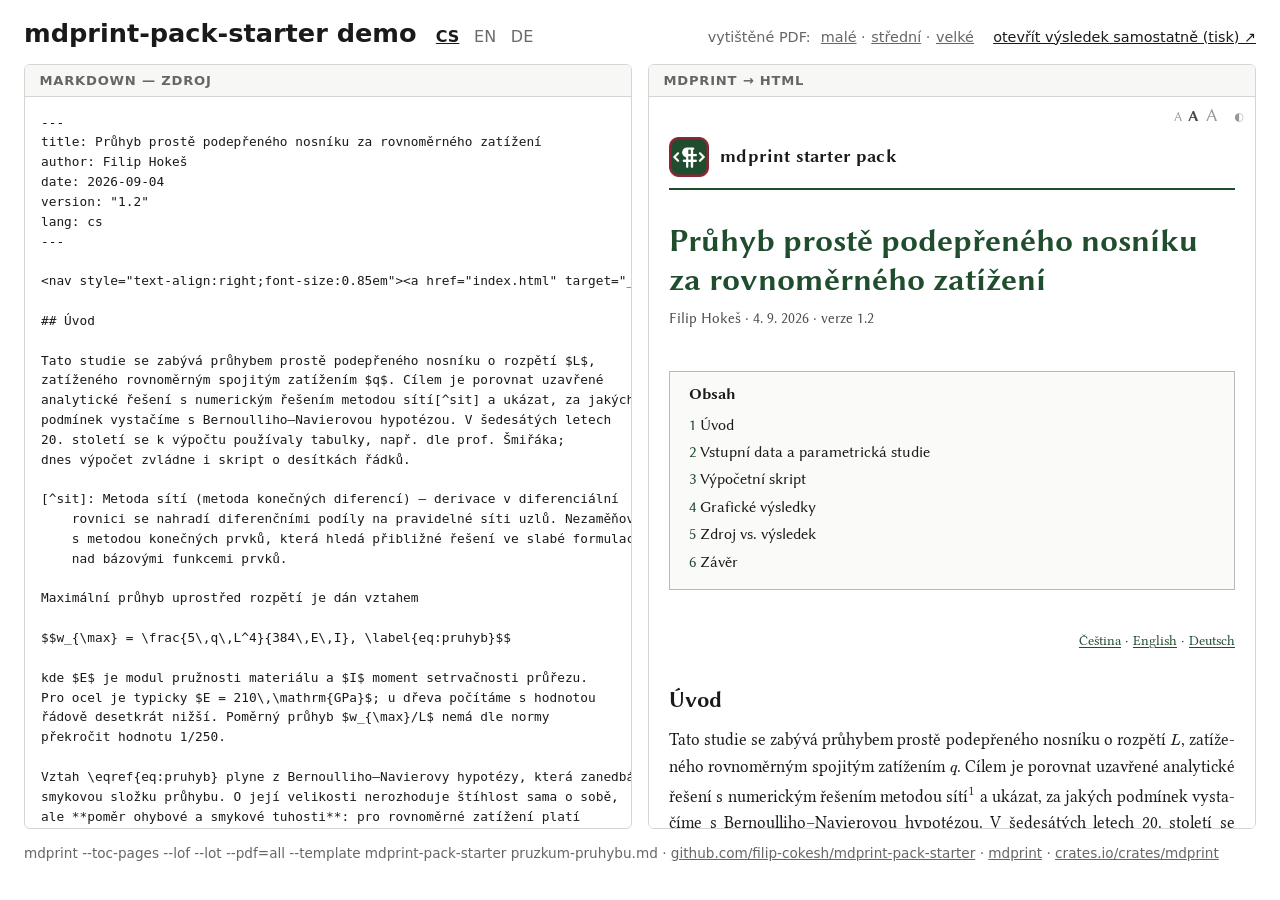
<file: docs/index.html>
<!DOCTYPE html>
<html lang="cs">
<head>
<meta charset="utf-8">
<meta name="viewport" content="width=device-width, initial-scale=1">
<title>mdprint-pack-starter demo</title>
<style>
:root { color-scheme: light dark; --bg:#ffffff; --fg:#1a1a1a; --muted:#666; --border:#d5d5d2; --panel:#f7f7f5; }
@media (prefers-color-scheme: dark) { :root { --bg:#16161a; --fg:#d6d6d2; --muted:#9a9a96; --border:#4c4c50; --panel:#1f1f24; } }
* { box-sizing: border-box; }
body { margin:0; background:var(--bg); color:var(--fg); font-family:"Segoe UI",system-ui,sans-serif; }
header { max-width:1600px; margin:0 auto; padding:1.1rem 1.5rem 0.4rem; display:flex; align-items:baseline; gap:1.2rem; flex-wrap:wrap; }
h1 { font-size:1.6rem; margin:0; }
nav a { color:inherit; margin-right:.6rem; text-decoration:none; opacity:.65; }
nav a.active { font-weight:700; opacity:1; text-decoration:underline; }
.pdf { margin-left:auto; font-size:.9rem; color:var(--muted); }
.pdf a { color:inherit; margin-left:.35rem; }
.open { font-size:.9rem; color:inherit; }
main { max-width:1600px; margin:0 auto; padding:.6rem 1.5rem 1rem; display:grid; grid-template-columns:1fr 1fr; gap:1rem; }
@media (max-width: 900px) { main { grid-template-columns:1fr; } }
section { border:1px solid var(--border); border-radius:6px; overflow:hidden; display:flex; flex-direction:column; height:85vh; }
section h2 { margin:0; font-size:.82rem; letter-spacing:.06em; text-transform:uppercase; padding:.5rem .9rem; background:var(--panel); border-bottom:1px solid var(--border); color:var(--muted); font-weight:600; }
pre { margin:0; flex:1; overflow:auto; padding:1rem; font:.8rem/1.55 Consolas,"JetBrains Mono",monospace; }
iframe { border:0; flex:1; width:100%; background:#fff; }
footer { max-width:1600px; margin:0 auto; padding:0 1.5rem 1.2rem; font-size:.85rem; color:var(--muted); }
footer a { color:inherit; }
</style>
</head>
<body>
<header>
<h1>mdprint-pack-starter demo</h1>
<nav><a href="index.html" class="active">CS</a>
<a href="en.html">EN</a>
<a href="de.html">DE</a></nav>
<span class="pdf">vytištěné PDF: <a href="doc-cs-small.pdf">malé</a> ·<a href="doc-cs-normal.pdf">střední</a> ·<a href="doc-cs-large.pdf">velké</a></span>
<a class="open" href="doc-cs.html">otevřít výsledek samostatně (tisk) ↗</a>
</header>
<main>
<section>
<h2>Markdown — zdroj</h2>
<pre><code>---
title: Průhyb prostě podepřeného nosníku za rovnoměrného zatížení
author: Filip Hokeš
date: 2026-09-04
version: "1.2"
lang: cs
---

&lt;nav style="text-align:right;font-size:0.85em"&gt;&lt;a href="index.html" target="_top"&gt;Čeština&lt;/a&gt; · &lt;a href="en.html" target="_top"&gt;English&lt;/a&gt; · &lt;a href="de.html" target="_top"&gt;Deutsch&lt;/a&gt;&lt;/nav&gt;

## Úvod

Tato studie se zabývá průhybem prostě podepřeného nosníku o rozpětí $L$,
zatíženého rovnoměrným spojitým zatížením $q$. Cílem je porovnat uzavřené
analytické řešení s numerickým řešením metodou sítí[^sit] a ukázat, za jakých
podmínek vystačíme s Bernoulliho–Navierovou hypotézou. V šedesátých letech
20. století se k výpočtu používaly tabulky, např. dle prof. Šmiřáka;
dnes výpočet zvládne i skript o desítkách řádků.

[^sit]: Metoda sítí (metoda konečných diferencí) — derivace v diferenciální
    rovnici se nahradí diferenčními podíly na pravidelné síti uzlů. Nezaměňovat
    s metodou konečných prvků, která hledá přibližné řešení ve slabé formulaci
    nad bázovými funkcemi prvků.

Maximální průhyb uprostřed rozpětí je dán vztahem

$$w_{\max} = \frac{5\,q\,L^4}{384\,E\,I}, \label{eq:pruhyb}$$

kde $E$ je modul pružnosti materiálu a $I$ moment setrvačnosti průřezu.
Pro ocel je typicky $E = 210\,\mathrm{GPa}$; u dřeva počítáme s hodnotou
řádově desetkrát nižší. Poměrný průhyb $w_{\max}/L$ nemá dle normy
překročit hodnotu 1/250.

Vztah \eqref{eq:pruhyb} plyne z Bernoulliho–Navierovy hypotézy, která zanedbává
smykovou složku průhybu. O její velikosti nerozhoduje štíhlost sama o sobě,
ale **poměr ohybové a smykové tuhosti**: pro rovnoměrné zatížení platí

$$\frac{w_{\mathrm{V}}}{w_{\mathrm{M}}} = \frac{q L^2 / (8\,G\,A_{\mathrm{s}})}
{5\,q\,L^4 / (384\,E\,I)} = 9{,}6\,\frac{E\,I}{G\,A_{\mathrm{s}}\,L^2}, \label{eq:smyk}$$

kde $G$ je modul pružnosti ve smyku a $A_{\mathrm{s}}$ smyková plocha průřezu.
Teprve u homogenního obdélníkového průřezu se výraz zjednoduší na
$\approx 2{,}5\,(h/L)^2$, takže pro $h/L = 1/20$ činí smyková složka asi
0,6 % — odtud pochází zažité pravidlo o štíhlosti. U sendvičových,
tenkostěnných či kompozitních průřezů s nízkým $G\,A_{\mathrm{s}}$ však může
být smyk významný i u velmi štíhlého nosníku a je namístě Timoshenkova teorie.

## Vstupní data a parametrická studie

Výsledky parametrické studie pro 36 kombinací rozpětí a zatížení shrnuje
\autoref{tbl:studie}. Tabulka záměrně přesahuje jednu stránku, aby ověřila
opakování hlavičky při tisku.

Tabulka: Parametrická studie průhybu — 36 kombinací rozpětí a zatížení {#tbl:studie}

| č. | L [m] | q [kN/m] | E [GPa] | I [10⁻⁶ m⁴] | w_max [mm] | w/L [–] |
|---:|------:|---------:|--------:|------------:|-----------:|--------:|
| 1 | 3,0 | 5,0 | 210 | 83,3 | 0,60 | 1/4970 |
| 2 | 3,0 | 10,0 | 210 | 83,3 | 1,21 | 1/2485 |
| 3 | 3,0 | 15,0 | 210 | 83,3 | 1,81 | 1/1657 |
| 4 | 3,5 | 5,0 | 210 | 83,3 | 1,12 | 1/3133 |
| 5 | 3,5 | 10,0 | 210 | 83,3 | 2,23 | 1/1567 |
| 6 | 3,5 | 15,0 | 210 | 83,3 | 3,35 | 1/1044 |
| 7 | 4,0 | 5,0 | 210 | 83,3 | 1,90 | 1/2100 |
| 8 | 4,0 | 10,0 | 210 | 83,3 | 3,81 | 1/1050 |
| 9 | 4,0 | 15,0 | 210 | 83,3 | 5,71 | 1/700 |
| 10 | 4,5 | 5,0 | 210 | 83,3 | 3,05 | 1/1475 |
| 11 | 4,5 | 10,0 | 210 | 83,3 | 6,10 | 1/738 |
| 12 | 4,5 | 15,0 | 210 | 83,3 | 9,15 | 1/492 |
| 13 | 5,0 | 5,0 | 210 | 83,3 | 4,65 | 1/1075 |
| 14 | 5,0 | 10,0 | 210 | 83,3 | 9,30 | 1/538 |
| 15 | 5,0 | 15,0 | 210 | 83,3 | 13,95 | 1/358 |
| 16 | 5,5 | 5,0 | 210 | 83,3 | 6,81 | 1/808 |
| 17 | 5,5 | 10,0 | 210 | 83,3 | 13,62 | 1/404 |
| 18 | 5,5 | 15,0 | 210 | 83,3 | 20,43 | 1/269 |
| 19 | 6,0 | 5,0 | 210 | 83,3 | 9,64 | 1/622 |
| 20 | 6,0 | 10,0 | 210 | 83,3 | 19,28 | 1/311 |
| 21 | 6,0 | 15,0 | 210 | 83,3 | 28,93 | 1/207 |
| 22 | 6,5 | 5,0 | 210 | 83,3 | 13,29 | 1/489 |
| 23 | 6,5 | 10,0 | 210 | 83,3 | 26,57 | 1/245 |
| 24 | 6,5 | 15,0 | 210 | 83,3 | 39,86 | 1/163 |
| 25 | 7,0 | 5,0 | 210 | 83,3 | 17,86 | 1/392 |
| 26 | 7,0 | 10,0 | 210 | 83,3 | 35,71 | 1/196 |
| 27 | 7,0 | 15,0 | 210 | 83,3 | 53,57 | 1/131 |
| 28 | 7,5 | 5,0 | 210 | 83,3 | 23,54 | 1/319 |
| 29 | 7,5 | 10,0 | 210 | 83,3 | 47,08 | 1/159 |
| 30 | 7,5 | 15,0 | 210 | 83,3 | 70,62 | 1/106 |
| 31 | 8,0 | 5,0 | 210 | 83,3 | 30,48 | 1/262 |
| 32 | 8,0 | 10,0 | 210 | 83,3 | 60,95 | 1/131 |
| 33 | 8,0 | 15,0 | 210 | 83,3 | 91,43 | 1/87 |
| 34 | 8,5 | 5,0 | 210 | 83,3 | 38,84 | 1/219 |
| 35 | 8,5 | 10,0 | 210 | 83,3 | 77,68 | 1/109 |
| 36 | 8,5 | 15,0 | 210 | 83,3 | 116,52 | 1/73 |

Výsledky pro rozpětí nad 8,0 m poměrný průhyb 1/250 zjevně nesplňují
a vyžadují buď vyšší průřez, nebo nadvýšení.

## Výpočetní skript

Analytické řešení ověřuje následující skript. Řádky jsou záměrně dlouhé,
aby prověřily zalamování kódu při tisku.

```python
"""Průhyb prostě podepřeného nosníku: analyticky vs. numericky (metoda sítí)."""
import numpy as np

def analyticke_reseni(L: float, q: float, E: float, I: float, n: int = 101) -&gt; np.ndarray:
    """Vrátí průhybovou čáru w(x) dle vztahu w(x) = q x (L^3 - 2 L x^2 + x^3) / (24 E I)."""
    x = np.linspace(0.0, L, n)
    return q * x * (L**3 - 2.0 * L * x**2 + x**3) / (24.0 * E * I)

def numericke_reseni(L: float, q: float, E: float, I: float, n: int = 101) -&gt; np.ndarray:
    """Řeší E I w'''' = q metodou sítí s okrajovými podmínkami w(0) = w(L) = 0, w''(0) = w''(L) = 0."""
    h = L / (n - 1)
    A = np.zeros((n, n)); b = np.full(n, q * h**4 / (E * I))
    for i in range(2, n - 2):
        A[i, i-2:i+3] = [1.0, -4.0, 6.0, -4.0, 1.0]
    A[0, 0] = A[n-1, n-1] = 1.0; b[0] = b[n-1] = 0.0          # w = 0 v podporách
    A[1, 0:3] = [1.0, -2.0, 1.0]; b[1] = 0.0                   # w'' = 0 (kloub vlevo)
    A[n-2, n-3:n] = [1.0, -2.0, 1.0]; b[n-2] = 0.0             # w'' = 0 (kloub vpravo)
    return np.linalg.solve(A, b)

if __name__ == "__main__":
    L, q, E, I = 6.0, 10_000.0, 210e9, 83.3e-6
    w_a = analyticke_reseni(L, q, E, I)
    w_n = numericke_reseni(L, q, E, I)
    print(f"analyticky w_max = {1000 * w_a.max():.3f} mm, numericky w_max = {1000 * w_n.max():.3f} mm")
    print(f"relativní odchylka = {abs(w_n.max() - w_a.max()) / w_a.max():.2e}")
```

## Grafické výsledky

Průhybové čáry obou řešení jsou vykresleny na \autoref{fig:prubeh}.

![Průhybová čára — porovnání analytického a numerického řešení](grafy/průběh.png){#fig:prubeh}

Statické schéma úlohy (\autoref{fig:schema}) se stejnojmenným souborem z jiné složky:

![Statické schéma prostě podepřeného nosníku](schemata/průběh.png){#fig:schema}

## Zdroj vs. výsledek

Tento dokument vznikl z prostého Markdownu. Následující blok je doslovný
zdrojový text (uvnitř bloku kódu se typografická pravidla záměrně
neuplatňují):

```markdown
Nosník o rozpětí 6 m nese zatížení 10 kN/m; průhyb w_max = 9,65 mm
"vyhoví" i pro mezní stav 1/250 - viz obr. 1. Teplotní rozsah 10-20 °C,
plocha 40x60 mm, 1 000 000 cyklů, posudek dle ČSN EN 1990 s. 12.
Vzorec $w_{\max} = 5qL^4/(384EI)$ i cesta C:\data\vstup.md zůstávají
netknuté.
```

A takto tentýž text vysází mdprint:

Nosník o rozpětí 6 m nese zatížení 10 kN/m; průhyb w_max = 9,65 mm
"vyhoví" i pro mezní stav 1/250 - viz obr. 1. Teplotní rozsah 10-20 °C,
plocha 40x60 mm, 1 000 000 cyklů, posudek dle ČSN EN 1990 s. 12.
Vzorec $w_{\max} = 5qL^4/(384EI)$ i cesta `C:\data\vstup.md` zůstávají
netknuté.

Rozdíl je v detailech, které rozhodují o čitelnosti sazby: české uvozovky,
pomlčka místo spojovníku, en dash v rozsahu, znak násobení, úzká mezera
v tisícových skupinách a nezlomitelné mezery za jednopísmennými předložkami,
zkratkami i mezi číslem a jednotkou. Matematika se vysází, kód a cesty
zůstanou beze změny.

## Závěr

Numerické řešení se od analytického liší o méně než 0,01 %, což potvrzuje
správnost obou přístupů i vztahu \eqref{eq:pruhyb}; smykový příspěvek
dle rovnice \ref{eq:smyk} je u řešené štíhlosti zanedbatelný. Inline vztah $w(x) = \frac{q x (L^3 - 2Lx^2 + x^3)}{24 E I}$
lze proto bez obav používat pro rychlé posouzení[^posudek]. Definiční obor:

Mezní stav použitelnosti

: Stav, při jehož překročení přestává konstrukce plnit provozní požadavky,
  ačkoli nedochází k jejímu porušení.

[^posudek]: Posudek dle ČSN EN 1990 vyžaduje kombinace zatížení, které tento
    text pro stručnost vynechává.
</code></pre>
</section>
<section>
<h2>mdprint → HTML</h2>
<iframe src="doc-cs.html" title="mdprint output"></iframe>
</section>
</main>
<footer>mdprint --toc-pages --lof --lot --pdf=all --template mdprint-pack-starter pruzkum-pruhybu.md · <a href="https://github.com/filip-cokesh/mdprint-pack-starter">github.com/filip-cokesh/mdprint-pack-starter</a> · <a href="https://github.com/filip-cokesh/mdprint">mdprint</a> · <a href="https://crates.io/crates/mdprint">crates.io/crates/mdprint</a></footer>
</body>
</html>
</file>
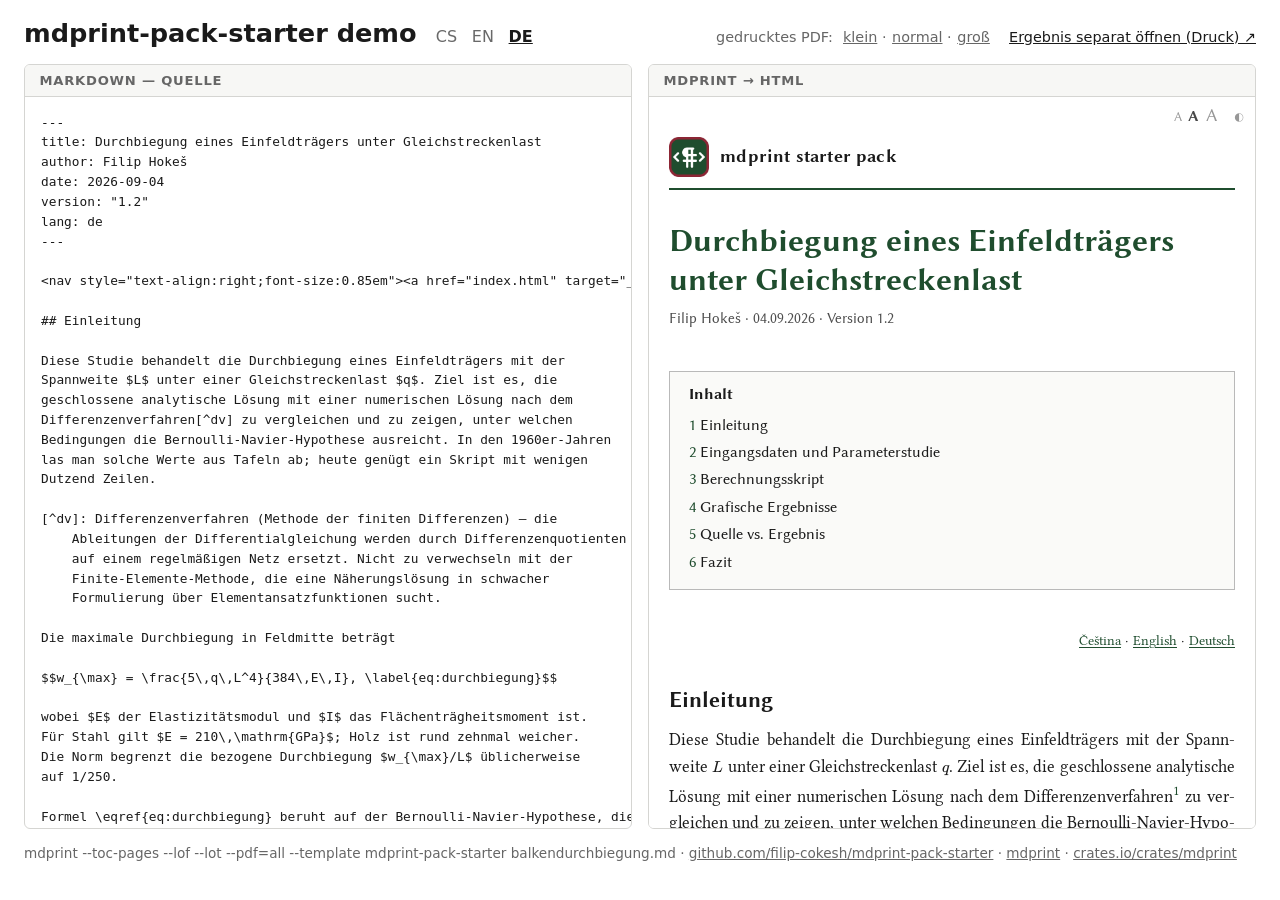
<file: docs/de.html>
<!DOCTYPE html>
<html lang="de">
<head>
<meta charset="utf-8">
<meta name="viewport" content="width=device-width, initial-scale=1">
<title>mdprint-pack-starter demo</title>
<style>
:root { color-scheme: light dark; --bg:#ffffff; --fg:#1a1a1a; --muted:#666; --border:#d5d5d2; --panel:#f7f7f5; }
@media (prefers-color-scheme: dark) { :root { --bg:#16161a; --fg:#d6d6d2; --muted:#9a9a96; --border:#4c4c50; --panel:#1f1f24; } }
* { box-sizing: border-box; }
body { margin:0; background:var(--bg); color:var(--fg); font-family:"Segoe UI",system-ui,sans-serif; }
header { max-width:1600px; margin:0 auto; padding:1.1rem 1.5rem 0.4rem; display:flex; align-items:baseline; gap:1.2rem; flex-wrap:wrap; }
h1 { font-size:1.6rem; margin:0; }
nav a { color:inherit; margin-right:.6rem; text-decoration:none; opacity:.65; }
nav a.active { font-weight:700; opacity:1; text-decoration:underline; }
.pdf { margin-left:auto; font-size:.9rem; color:var(--muted); }
.pdf a { color:inherit; margin-left:.35rem; }
.open { font-size:.9rem; color:inherit; }
main { max-width:1600px; margin:0 auto; padding:.6rem 1.5rem 1rem; display:grid; grid-template-columns:1fr 1fr; gap:1rem; }
@media (max-width: 900px) { main { grid-template-columns:1fr; } }
section { border:1px solid var(--border); border-radius:6px; overflow:hidden; display:flex; flex-direction:column; height:85vh; }
section h2 { margin:0; font-size:.82rem; letter-spacing:.06em; text-transform:uppercase; padding:.5rem .9rem; background:var(--panel); border-bottom:1px solid var(--border); color:var(--muted); font-weight:600; }
pre { margin:0; flex:1; overflow:auto; padding:1rem; font:.8rem/1.55 Consolas,"JetBrains Mono",monospace; }
iframe { border:0; flex:1; width:100%; background:#fff; }
footer { max-width:1600px; margin:0 auto; padding:0 1.5rem 1.2rem; font-size:.85rem; color:var(--muted); }
footer a { color:inherit; }
</style>
</head>
<body>
<header>
<h1>mdprint-pack-starter demo</h1>
<nav><a href="index.html">CS</a>
<a href="en.html">EN</a>
<a href="de.html" class="active">DE</a></nav>
<span class="pdf">gedrucktes PDF: <a href="doc-de-small.pdf">klein</a> ·<a href="doc-de-normal.pdf">normal</a> ·<a href="doc-de-large.pdf">groß</a></span>
<a class="open" href="doc-de.html">Ergebnis separat öffnen (Druck) ↗</a>
</header>
<main>
<section>
<h2>Markdown — Quelle</h2>
<pre><code>---
title: Durchbiegung eines Einfeldträgers unter Gleichstreckenlast
author: Filip Hokeš
date: 2026-09-04
version: "1.2"
lang: de
---

&lt;nav style="text-align:right;font-size:0.85em"&gt;&lt;a href="index.html" target="_top"&gt;Čeština&lt;/a&gt; · &lt;a href="en.html" target="_top"&gt;English&lt;/a&gt; · &lt;a href="de.html" target="_top"&gt;Deutsch&lt;/a&gt;&lt;/nav&gt;

## Einleitung

Diese Studie behandelt die Durchbiegung eines Einfeldträgers mit der
Spannweite $L$ unter einer Gleichstreckenlast $q$. Ziel ist es, die
geschlossene analytische Lösung mit einer numerischen Lösung nach dem
Differenzenverfahren[^dv] zu vergleichen und zu zeigen, unter welchen
Bedingungen die Bernoulli-Navier-Hypothese ausreicht. In den 1960er-Jahren
las man solche Werte aus Tafeln ab; heute genügt ein Skript mit wenigen
Dutzend Zeilen.

[^dv]: Differenzenverfahren (Methode der finiten Differenzen) — die
    Ableitungen der Differentialgleichung werden durch Differenzenquotienten
    auf einem regelmäßigen Netz ersetzt. Nicht zu verwechseln mit der
    Finite-Elemente-Methode, die eine Näherungslösung in schwacher
    Formulierung über Elementansatzfunktionen sucht.

Die maximale Durchbiegung in Feldmitte beträgt

$$w_{\max} = \frac{5\,q\,L^4}{384\,E\,I}, \label{eq:durchbiegung}$$

wobei $E$ der Elastizitätsmodul und $I$ das Flächenträgheitsmoment ist.
Für Stahl gilt $E = 210\,\mathrm{GPa}$; Holz ist rund zehnmal weicher.
Die Norm begrenzt die bezogene Durchbiegung $w_{\max}/L$ üblicherweise
auf 1/250.

Formel \eqref{eq:durchbiegung} beruht auf der Bernoulli-Navier-Hypothese, die den Schubanteil
der Durchbiegung vernachlässigt. Über dessen Größe entscheidet nicht die
Schlankheit an sich, sondern das **Verhältnis von Biege- zu Schubsteifigkeit**:
für Gleichlast gilt

$$\frac{w_{\mathrm{V}}}{w_{\mathrm{M}}} = \frac{q L^2 / (8\,G\,A_{\mathrm{s}})}
{5\,q\,L^4 / (384\,E\,I)} = 9{,}6\,\frac{E\,I}{G\,A_{\mathrm{s}}\,L^2}, \label{eq:schub}$$

wobei $G$ der Schubmodul und $A_{\mathrm{s}}$ die Schubfläche ist. Erst beim
homogenen Rechteckquerschnitt vereinfacht sich der Ausdruck zu
$\approx 2{,}5\,(h/L)^2$ — für $h/L = 1/20$ macht der Schubanteil also etwa
0,6 % aus, woher die bekannte Schlankheitsfaustregel stammt. Bei
Querschnitten mit kleinem $G\,A_{\mathrm{s}}$ — z. B. Sandwich-,
dünnwandigen oder Verbundprofilen — kann der Schub jedoch auch bei sehr
schlanken Trägern relevant sein, d. h. die Timoshenko-Theorie ist dann
angebracht.

## Eingangsdaten und Parameterstudie

\autoref{tbl:studie} fasst eine Parameterstudie mit 36 Kombinationen aus
Spannweite und Last zusammen. Sie läuft absichtlich über eine Seite, um die
Wiederholung des Tabellenkopfs im Druck zu prüfen.

Tabelle: Parameterstudie der Durchbiegung — 36 Kombinationen aus Spannweite und Last {#tbl:studie}

| Nr. | L [m] | q [kN/m] | E [GPa] | I [10⁻⁶ m⁴] | w_max [mm] | w/L [–] |
|---:|------:|---------:|--------:|------------:|-----------:|--------:|
| 1 | 3,0 | 5,0 | 210 | 83,3 | 0,60 | 1/4970 |
| 2 | 3,0 | 10,0 | 210 | 83,3 | 1,21 | 1/2485 |
| 3 | 3,0 | 15,0 | 210 | 83,3 | 1,81 | 1/1657 |
| 4 | 3,5 | 5,0 | 210 | 83,3 | 1,12 | 1/3133 |
| 5 | 3,5 | 10,0 | 210 | 83,3 | 2,23 | 1/1567 |
| 6 | 3,5 | 15,0 | 210 | 83,3 | 3,35 | 1/1044 |
| 7 | 4,0 | 5,0 | 210 | 83,3 | 1,90 | 1/2100 |
| 8 | 4,0 | 10,0 | 210 | 83,3 | 3,81 | 1/1050 |
| 9 | 4,0 | 15,0 | 210 | 83,3 | 5,71 | 1/700 |
| 10 | 4,5 | 5,0 | 210 | 83,3 | 3,05 | 1/1475 |
| 11 | 4,5 | 10,0 | 210 | 83,3 | 6,10 | 1/738 |
| 12 | 4,5 | 15,0 | 210 | 83,3 | 9,15 | 1/492 |
| 13 | 5,0 | 5,0 | 210 | 83,3 | 4,65 | 1/1075 |
| 14 | 5,0 | 10,0 | 210 | 83,3 | 9,30 | 1/538 |
| 15 | 5,0 | 15,0 | 210 | 83,3 | 13,95 | 1/358 |
| 16 | 5,5 | 5,0 | 210 | 83,3 | 6,81 | 1/808 |
| 17 | 5,5 | 10,0 | 210 | 83,3 | 13,62 | 1/404 |
| 18 | 5,5 | 15,0 | 210 | 83,3 | 20,43 | 1/269 |
| 19 | 6,0 | 5,0 | 210 | 83,3 | 9,64 | 1/622 |
| 20 | 6,0 | 10,0 | 210 | 83,3 | 19,28 | 1/311 |
| 21 | 6,0 | 15,0 | 210 | 83,3 | 28,93 | 1/207 |
| 22 | 6,5 | 5,0 | 210 | 83,3 | 13,29 | 1/489 |
| 23 | 6,5 | 10,0 | 210 | 83,3 | 26,57 | 1/245 |
| 24 | 6,5 | 15,0 | 210 | 83,3 | 39,86 | 1/163 |
| 25 | 7,0 | 5,0 | 210 | 83,3 | 17,86 | 1/392 |
| 26 | 7,0 | 10,0 | 210 | 83,3 | 35,71 | 1/196 |
| 27 | 7,0 | 15,0 | 210 | 83,3 | 53,57 | 1/131 |
| 28 | 7,5 | 5,0 | 210 | 83,3 | 23,54 | 1/319 |
| 29 | 7,5 | 10,0 | 210 | 83,3 | 47,08 | 1/159 |
| 30 | 7,5 | 15,0 | 210 | 83,3 | 70,62 | 1/106 |
| 31 | 8,0 | 5,0 | 210 | 83,3 | 30,48 | 1/262 |
| 32 | 8,0 | 10,0 | 210 | 83,3 | 60,95 | 1/131 |
| 33 | 8,0 | 15,0 | 210 | 83,3 | 91,43 | 1/87 |
| 34 | 8,5 | 5,0 | 210 | 83,3 | 38,84 | 1/219 |
| 35 | 8,5 | 10,0 | 210 | 83,3 | 77,68 | 1/109 |
| 36 | 8,5 | 15,0 | 210 | 83,3 | 116,52 | 1/73 |

Spannweiten über 8,0 m verletzen den Grenzwert 1/250 deutlich und verlangen
einen höheren Querschnitt oder eine Überhöhung.

## Berechnungsskript

Die analytische Lösung wird durch das folgende Skript geprüft. Die Zeilen
sind absichtlich lang, um den Zeilenumbruch im Druck zu testen.

```python
"""Durchbiegung des Einfeldträgers: analytisch vs. numerisch (Differenzenverfahren)."""
import numpy as np

def analytische_loesung(L: float, q: float, E: float, I: float, n: int = 101) -&gt; np.ndarray:
    """Biegelinie w(x) = q x (L^3 - 2 L x^2 + x^3) / (24 E I)."""
    x = np.linspace(0.0, L, n)
    return q * x * (L**3 - 2.0 * L * x**2 + x**3) / (24.0 * E * I)

def numerische_loesung(L: float, q: float, E: float, I: float, n: int = 101) -&gt; np.ndarray:
    """Löst E I w'''' = q mit finiten Differenzen und w(0) = w(L) = 0, w''(0) = w''(L) = 0."""
    h = L / (n - 1)
    A = np.zeros((n, n)); b = np.full(n, q * h**4 / (E * I))
    for i in range(2, n - 2):
        A[i, i-2:i+3] = [1.0, -4.0, 6.0, -4.0, 1.0]
    A[0, 0] = A[n-1, n-1] = 1.0; b[0] = b[n-1] = 0.0          # w = 0 an den Auflagern
    A[1, 0:3] = [1.0, -2.0, 1.0]; b[1] = 0.0                   # w'' = 0 (Gelenk links)
    A[n-2, n-3:n] = [1.0, -2.0, 1.0]; b[n-2] = 0.0             # w'' = 0 (Gelenk rechts)
    return np.linalg.solve(A, b)

if __name__ == "__main__":
    L, q, E, I = 6.0, 10_000.0, 210e9, 83.3e-6
    w_a = analytische_loesung(L, q, E, I)
    w_n = numerische_loesung(L, q, E, I)
    print(f"analytisch w_max = {1000 * w_a.max():.3f} mm, numerisch w_max = {1000 * w_n.max():.3f} mm")
    print(f"relative Abweichung = {abs(w_n.max() - w_a.max()) / w_a.max():.2e}")
```

## Grafische Ergebnisse

Die Biegelinien beider Lösungen zeigt \autoref{fig:biegelinie}.

![Biegelinie — Vergleich der analytischen und numerischen Lösung](grafiken/verlauf.png){#fig:biegelinie}

Das statische System (\autoref{fig:system}), gespeichert unter demselben
Dateinamen in einem anderen Ordner:

![Statisches System des Einfeldträgers](schemata/verlauf.png){#fig:system}

## Quelle vs. Ergebnis

Dieses Dokument entstand aus reinem Markdown. Der folgende Block ist der
wörtliche Quelltext (in Codeblöcken werden die typografischen Regeln
absichtlich nicht angewendet):

```markdown
Er sagte "die Spannweite beträgt 6 m" - d. h. auf S. 12 steht ein
Querschnitt 40x60 mm, geprüft am 1. 10. 2026 bei 25 °C... Vgl. Nr. 5.
```

Und so setzt mdprint denselben Text:

Er sagte "die Spannweite beträgt 6 m" - d. h. auf S. 12 steht ein
Querschnitt 40x60 mm, geprüft am 1. 10. 2026 bei 25 °C... Vgl. Nr. 5.

Der Unterschied liegt in den Details, die über die Lesbarkeit entscheiden:
Gänsefüßchen, Gedankenstrich, geschützte Leerzeichen in Abkürzung, Datum
und Einheit, echtes Malzeichen und Auslassungspunkte. Mathematik wird
gesetzt; Code und Pfade bleiben unberührt.

## Fazit

Die numerische Lösung weicht um weniger als 0,01 % von der analytischen ab,
was beide Ansätze und Formel \eqref{eq:durchbiegung} bestätigt; der Schubanteil
nach Gleichung \ref{eq:schub} ist bei dieser Schlankheit vernachlässigbar. Die Beziehung
$w(x) = \frac{q x (L^3 - 2Lx^2 + x^3)}{24 E I}$ eignet sich daher für
schnelle Nachweise[^nachweis]. Zum Abschluss eine Definition:

Grenzzustand der Gebrauchstauglichkeit

: Zustand, bei dessen Überschreitung das Tragwerk die Nutzungsanforderungen
  nicht mehr erfüllt, obwohl kein Versagen eintritt.

[^nachweis]: Ein Nachweis nach EN 1990 erfordert Lastkombinationen, die
    dieser Text der Kürze halber auslässt.
</code></pre>
</section>
<section>
<h2>mdprint → HTML</h2>
<iframe src="doc-de.html" title="mdprint output"></iframe>
</section>
</main>
<footer>mdprint --toc-pages --lof --lot --pdf=all --template mdprint-pack-starter balkendurchbiegung.md · <a href="https://github.com/filip-cokesh/mdprint-pack-starter">github.com/filip-cokesh/mdprint-pack-starter</a> · <a href="https://github.com/filip-cokesh/mdprint">mdprint</a> · <a href="https://crates.io/crates/mdprint">crates.io/crates/mdprint</a></footer>
</body>
</html>
</file>
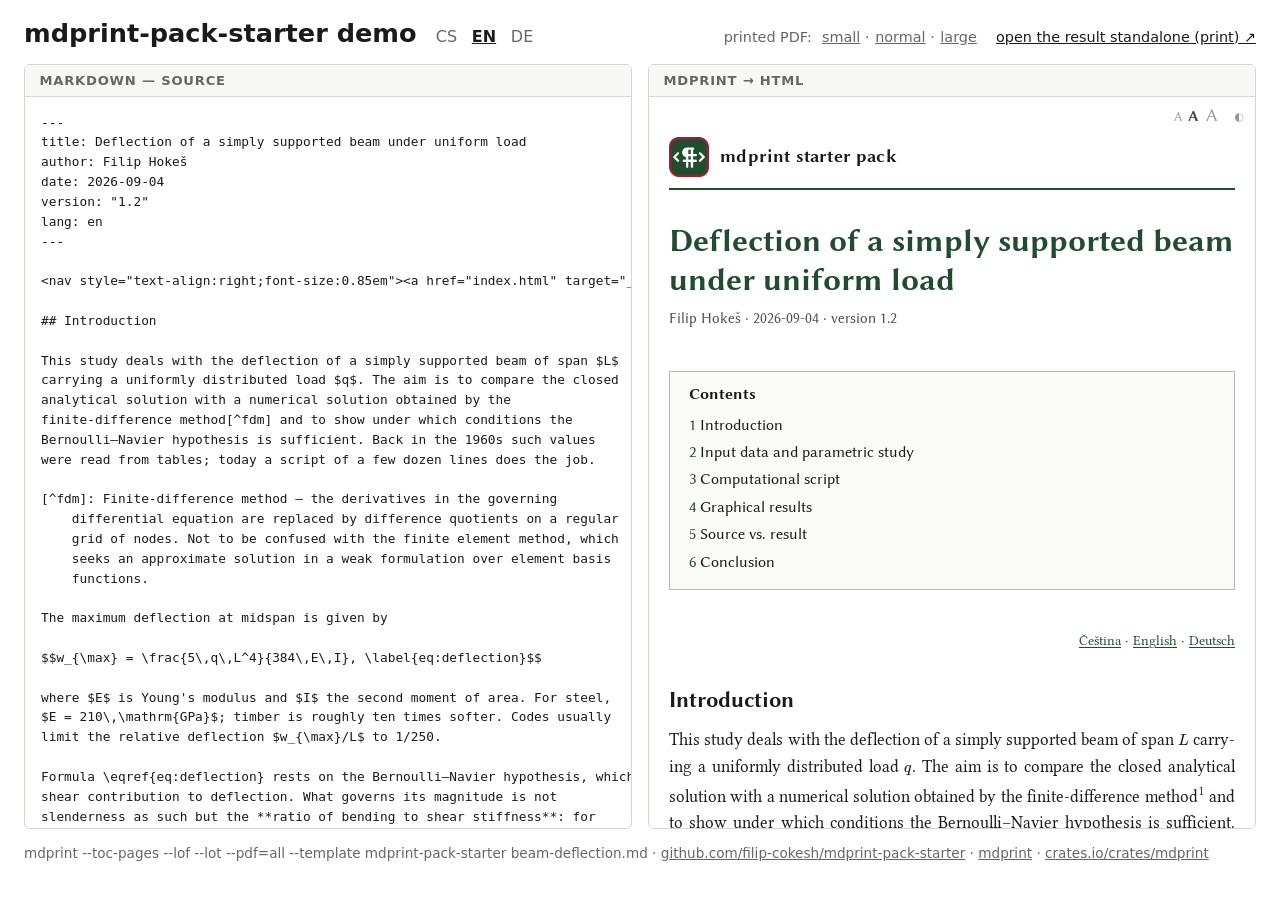
<file: docs/en.html>
<!DOCTYPE html>
<html lang="en">
<head>
<meta charset="utf-8">
<meta name="viewport" content="width=device-width, initial-scale=1">
<title>mdprint-pack-starter demo</title>
<style>
:root { color-scheme: light dark; --bg:#ffffff; --fg:#1a1a1a; --muted:#666; --border:#d5d5d2; --panel:#f7f7f5; }
@media (prefers-color-scheme: dark) { :root { --bg:#16161a; --fg:#d6d6d2; --muted:#9a9a96; --border:#4c4c50; --panel:#1f1f24; } }
* { box-sizing: border-box; }
body { margin:0; background:var(--bg); color:var(--fg); font-family:"Segoe UI",system-ui,sans-serif; }
header { max-width:1600px; margin:0 auto; padding:1.1rem 1.5rem 0.4rem; display:flex; align-items:baseline; gap:1.2rem; flex-wrap:wrap; }
h1 { font-size:1.6rem; margin:0; }
nav a { color:inherit; margin-right:.6rem; text-decoration:none; opacity:.65; }
nav a.active { font-weight:700; opacity:1; text-decoration:underline; }
.pdf { margin-left:auto; font-size:.9rem; color:var(--muted); }
.pdf a { color:inherit; margin-left:.35rem; }
.open { font-size:.9rem; color:inherit; }
main { max-width:1600px; margin:0 auto; padding:.6rem 1.5rem 1rem; display:grid; grid-template-columns:1fr 1fr; gap:1rem; }
@media (max-width: 900px) { main { grid-template-columns:1fr; } }
section { border:1px solid var(--border); border-radius:6px; overflow:hidden; display:flex; flex-direction:column; height:85vh; }
section h2 { margin:0; font-size:.82rem; letter-spacing:.06em; text-transform:uppercase; padding:.5rem .9rem; background:var(--panel); border-bottom:1px solid var(--border); color:var(--muted); font-weight:600; }
pre { margin:0; flex:1; overflow:auto; padding:1rem; font:.8rem/1.55 Consolas,"JetBrains Mono",monospace; }
iframe { border:0; flex:1; width:100%; background:#fff; }
footer { max-width:1600px; margin:0 auto; padding:0 1.5rem 1.2rem; font-size:.85rem; color:var(--muted); }
footer a { color:inherit; }
</style>
</head>
<body>
<header>
<h1>mdprint-pack-starter demo</h1>
<nav><a href="index.html">CS</a>
<a href="en.html" class="active">EN</a>
<a href="de.html">DE</a></nav>
<span class="pdf">printed PDF: <a href="doc-en-small.pdf">small</a> ·<a href="doc-en-normal.pdf">normal</a> ·<a href="doc-en-large.pdf">large</a></span>
<a class="open" href="doc-en.html">open the result standalone (print) ↗</a>
</header>
<main>
<section>
<h2>Markdown — source</h2>
<pre><code>---
title: Deflection of a simply supported beam under uniform load
author: Filip Hokeš
date: 2026-09-04
version: "1.2"
lang: en
---

&lt;nav style="text-align:right;font-size:0.85em"&gt;&lt;a href="index.html" target="_top"&gt;Čeština&lt;/a&gt; · &lt;a href="en.html" target="_top"&gt;English&lt;/a&gt; · &lt;a href="de.html" target="_top"&gt;Deutsch&lt;/a&gt;&lt;/nav&gt;

## Introduction

This study deals with the deflection of a simply supported beam of span $L$
carrying a uniformly distributed load $q$. The aim is to compare the closed
analytical solution with a numerical solution obtained by the
finite-difference method[^fdm] and to show under which conditions the
Bernoulli–Navier hypothesis is sufficient. Back in the 1960s such values
were read from tables; today a script of a few dozen lines does the job.

[^fdm]: Finite-difference method — the derivatives in the governing
    differential equation are replaced by difference quotients on a regular
    grid of nodes. Not to be confused with the finite element method, which
    seeks an approximate solution in a weak formulation over element basis
    functions.

The maximum deflection at midspan is given by

$$w_{\max} = \frac{5\,q\,L^4}{384\,E\,I}, \label{eq:deflection}$$

where $E$ is Young's modulus and $I$ the second moment of area. For steel,
$E = 210\,\mathrm{GPa}$; timber is roughly ten times softer. Codes usually
limit the relative deflection $w_{\max}/L$ to 1/250.

Formula \eqref{eq:deflection} rests on the Bernoulli–Navier hypothesis, which neglects the
shear contribution to deflection. What governs its magnitude is not
slenderness as such but the **ratio of bending to shear stiffness**: for
a uniform load,

$$\frac{w_{\mathrm{V}}}{w_{\mathrm{M}}} = \frac{q L^2 / (8\,G\,A_{\mathrm{s}})}
{5\,q\,L^4 / (384\,E\,I)} = 9.6\,\frac{E\,I}{G\,A_{\mathrm{s}}\,L^2}, \label{eq:shear}$$

where $G$ is the shear modulus and $A_{\mathrm{s}}$ the shear area. Only for
a homogeneous rectangular section does this reduce to
$\approx 2.5\,(h/L)^2$, so that for $h/L = 1/20$ the shear part is about
0.6 % — which is where the popular slenderness rule of thumb comes from.
For sandwich, thin-walled or composite sections with a low
$G\,A_{\mathrm{s}}$, shear may matter even for a very slender beam and
Timoshenko theory is appropriate.

## Input data and parametric study

\autoref{tbl:study} summarises a parametric study of 36 combinations of
span and load. The table deliberately runs over one page to exercise the
repeated table header in print.

Table: Parametric deflection study — 36 combinations of span and load {#tbl:study}

| no. | L [m] | q [kN/m] | E [GPa] | I [10⁻⁶ m⁴] | w_max [mm] | w/L [–] |
|---:|------:|---------:|--------:|------------:|-----------:|--------:|
| 1 | 3.0 | 5.0 | 210 | 83.3 | 0.60 | 1/4970 |
| 2 | 3.0 | 10.0 | 210 | 83.3 | 1.21 | 1/2485 |
| 3 | 3.0 | 15.0 | 210 | 83.3 | 1.81 | 1/1657 |
| 4 | 3.5 | 5.0 | 210 | 83.3 | 1.12 | 1/3133 |
| 5 | 3.5 | 10.0 | 210 | 83.3 | 2.23 | 1/1567 |
| 6 | 3.5 | 15.0 | 210 | 83.3 | 3.35 | 1/1044 |
| 7 | 4.0 | 5.0 | 210 | 83.3 | 1.90 | 1/2100 |
| 8 | 4.0 | 10.0 | 210 | 83.3 | 3.81 | 1/1050 |
| 9 | 4.0 | 15.0 | 210 | 83.3 | 5.71 | 1/700 |
| 10 | 4.5 | 5.0 | 210 | 83.3 | 3.05 | 1/1475 |
| 11 | 4.5 | 10.0 | 210 | 83.3 | 6.10 | 1/738 |
| 12 | 4.5 | 15.0 | 210 | 83.3 | 9.15 | 1/492 |
| 13 | 5.0 | 5.0 | 210 | 83.3 | 4.65 | 1/1075 |
| 14 | 5.0 | 10.0 | 210 | 83.3 | 9.30 | 1/538 |
| 15 | 5.0 | 15.0 | 210 | 83.3 | 13.95 | 1/358 |
| 16 | 5.5 | 5.0 | 210 | 83.3 | 6.81 | 1/808 |
| 17 | 5.5 | 10.0 | 210 | 83.3 | 13.62 | 1/404 |
| 18 | 5.5 | 15.0 | 210 | 83.3 | 20.43 | 1/269 |
| 19 | 6.0 | 5.0 | 210 | 83.3 | 9.64 | 1/622 |
| 20 | 6.0 | 10.0 | 210 | 83.3 | 19.28 | 1/311 |
| 21 | 6.0 | 15.0 | 210 | 83.3 | 28.93 | 1/207 |
| 22 | 6.5 | 5.0 | 210 | 83.3 | 13.29 | 1/489 |
| 23 | 6.5 | 10.0 | 210 | 83.3 | 26.57 | 1/245 |
| 24 | 6.5 | 15.0 | 210 | 83.3 | 39.86 | 1/163 |
| 25 | 7.0 | 5.0 | 210 | 83.3 | 17.86 | 1/392 |
| 26 | 7.0 | 10.0 | 210 | 83.3 | 35.71 | 1/196 |
| 27 | 7.0 | 15.0 | 210 | 83.3 | 53.57 | 1/131 |
| 28 | 7.5 | 5.0 | 210 | 83.3 | 23.54 | 1/319 |
| 29 | 7.5 | 10.0 | 210 | 83.3 | 47.08 | 1/159 |
| 30 | 7.5 | 15.0 | 210 | 83.3 | 70.62 | 1/106 |
| 31 | 8.0 | 5.0 | 210 | 83.3 | 30.48 | 1/262 |
| 32 | 8.0 | 10.0 | 210 | 83.3 | 60.95 | 1/131 |
| 33 | 8.0 | 15.0 | 210 | 83.3 | 91.43 | 1/87 |
| 34 | 8.5 | 5.0 | 210 | 83.3 | 38.84 | 1/219 |
| 35 | 8.5 | 10.0 | 210 | 83.3 | 77.68 | 1/109 |
| 36 | 8.5 | 15.0 | 210 | 83.3 | 116.52 | 1/73 |

Results for spans above 8.0 m clearly violate the 1/250 limit and call for
a deeper section or a camber.

## Computational script

The analytical solution is verified by the following script. The lines are
deliberately long to exercise code wrapping in print.

```python
"""Simply supported beam deflection: analytical vs. numerical (finite differences)."""
import numpy as np

def analytical_solution(L: float, q: float, E: float, I: float, n: int = 101) -&gt; np.ndarray:
    """Return the deflection curve w(x) = q x (L^3 - 2 L x^2 + x^3) / (24 E I)."""
    x = np.linspace(0.0, L, n)
    return q * x * (L**3 - 2.0 * L * x**2 + x**3) / (24.0 * E * I)

def numerical_solution(L: float, q: float, E: float, I: float, n: int = 101) -&gt; np.ndarray:
    """Solve E I w'''' = q by finite differences with w(0) = w(L) = 0, w''(0) = w''(L) = 0."""
    h = L / (n - 1)
    A = np.zeros((n, n)); b = np.full(n, q * h**4 / (E * I))
    for i in range(2, n - 2):
        A[i, i-2:i+3] = [1.0, -4.0, 6.0, -4.0, 1.0]
    A[0, 0] = A[n-1, n-1] = 1.0; b[0] = b[n-1] = 0.0          # w = 0 at supports
    A[1, 0:3] = [1.0, -2.0, 1.0]; b[1] = 0.0                   # w'' = 0 (left hinge)
    A[n-2, n-3:n] = [1.0, -2.0, 1.0]; b[n-2] = 0.0             # w'' = 0 (right hinge)
    return np.linalg.solve(A, b)

if __name__ == "__main__":
    L, q, E, I = 6.0, 10_000.0, 210e9, 83.3e-6
    w_a = analytical_solution(L, q, E, I)
    w_n = numerical_solution(L, q, E, I)
    print(f"analytical w_max = {1000 * w_a.max():.3f} mm, numerical w_max = {1000 * w_n.max():.3f} mm")
    print(f"relative deviation = {abs(w_n.max() - w_a.max()) / w_a.max():.2e}")
```

## Graphical results

The deflection curves of both solutions are plotted in \autoref{fig:curve}.

![Deflection curve — analytical vs. numerical solution](graphs/curve.png){#fig:curve}

The static scheme (\autoref{fig:scheme}), stored under the same file name in a different folder:

![Static scheme of the simply supported beam](diagrams/curve.png){#fig:scheme}

## Source vs. result

This document was produced from plain Markdown. The block below is the
literal source text (typographic rules are deliberately not applied inside
code blocks):

```markdown
She said "the span is 6 m" - and she's right: pages 10-20 of the report
list a 40x60 mm section tested at 25 °C... Don't forget section 3.
```

And this is how mdprint typesets the very same text:

She said "the span is 6 m" - and she's right: pages 10-20 of the report
list a 40x60 mm section tested at 25 °C... Don't forget section 3.

The difference lives in the details that decide legibility: curly quotes,
an em dash, an en dash in the range, a real multiplication sign, a proper
apostrophe and a bound number–unit pair. Math is typeset; code and paths
stay untouched.

## Conclusion

The numerical solution differs from the analytical one by less than
0.01 %, confirming both approaches and formula \eqref{eq:deflection}; the shear
contribution per equation \ref{eq:shear} is negligible at this slenderness. The inline relation
$w(x) = \frac{q x (L^3 - 2Lx^2 + x^3)}{24 E I}$ can therefore be used for
quick checks[^check]. A definition to close with:

Serviceability limit state

: A state beyond which the structure no longer meets its operational
  requirements, although no failure occurs.

[^check]: A design check per EN 1990 requires load combinations, which this
    text omits for brevity.
</code></pre>
</section>
<section>
<h2>mdprint → HTML</h2>
<iframe src="doc-en.html" title="mdprint output"></iframe>
</section>
</main>
<footer>mdprint --toc-pages --lof --lot --pdf=all --template mdprint-pack-starter beam-deflection.md · <a href="https://github.com/filip-cokesh/mdprint-pack-starter">github.com/filip-cokesh/mdprint-pack-starter</a> · <a href="https://github.com/filip-cokesh/mdprint">mdprint</a> · <a href="https://crates.io/crates/mdprint">crates.io/crates/mdprint</a></footer>
</body>
</html>
</file>
